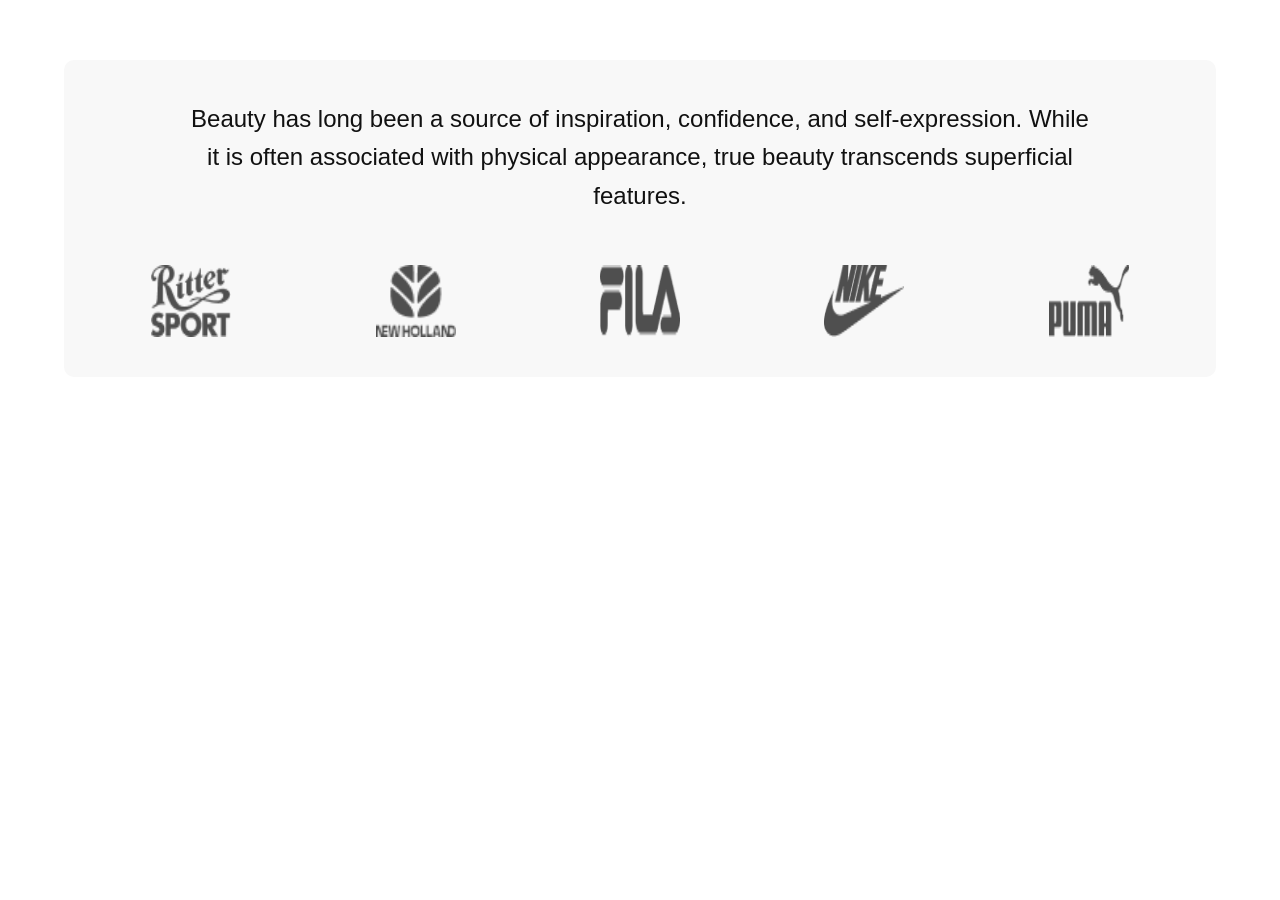
<file: components/Beauty/beauty.html>
<!DOCTYPE html>
<html lang="en">
<head>
  <meta charset="UTF-8" />
  <meta name="viewport" content="width=device-width, initial-scale=1.0" />
  <title>Animated Beauty Section</title>
  <link rel="stylesheet" href="beauty.css" />
</head>
<body>

<section class="beauty-section">
  <div class="beauty-content">
    <p class="beauty-text">
      Beauty has long been a source of inspiration, confidence, and self-expression.
      While it is often associated with physical appearance, true beauty transcends superficial features.
    </p>

    <div class="brand-logos">
      <img src="../../assets/Logo_1.webp" alt="logo 1" />
      <img src="../../assets/Logo_4.webp" alt="logo 2" />
      <img src="../../assets/Logo-7.png" alt="logo 3" />
      <img src="../../assets/Logo_2.webp" alt="logo 4" />
      <img src="../../assets/Logo_5.webp" alt="logo 5" />
    </div>
    </div>
  </section>

  <script src="beauty.js"></script>
</body>
</html>
</file>
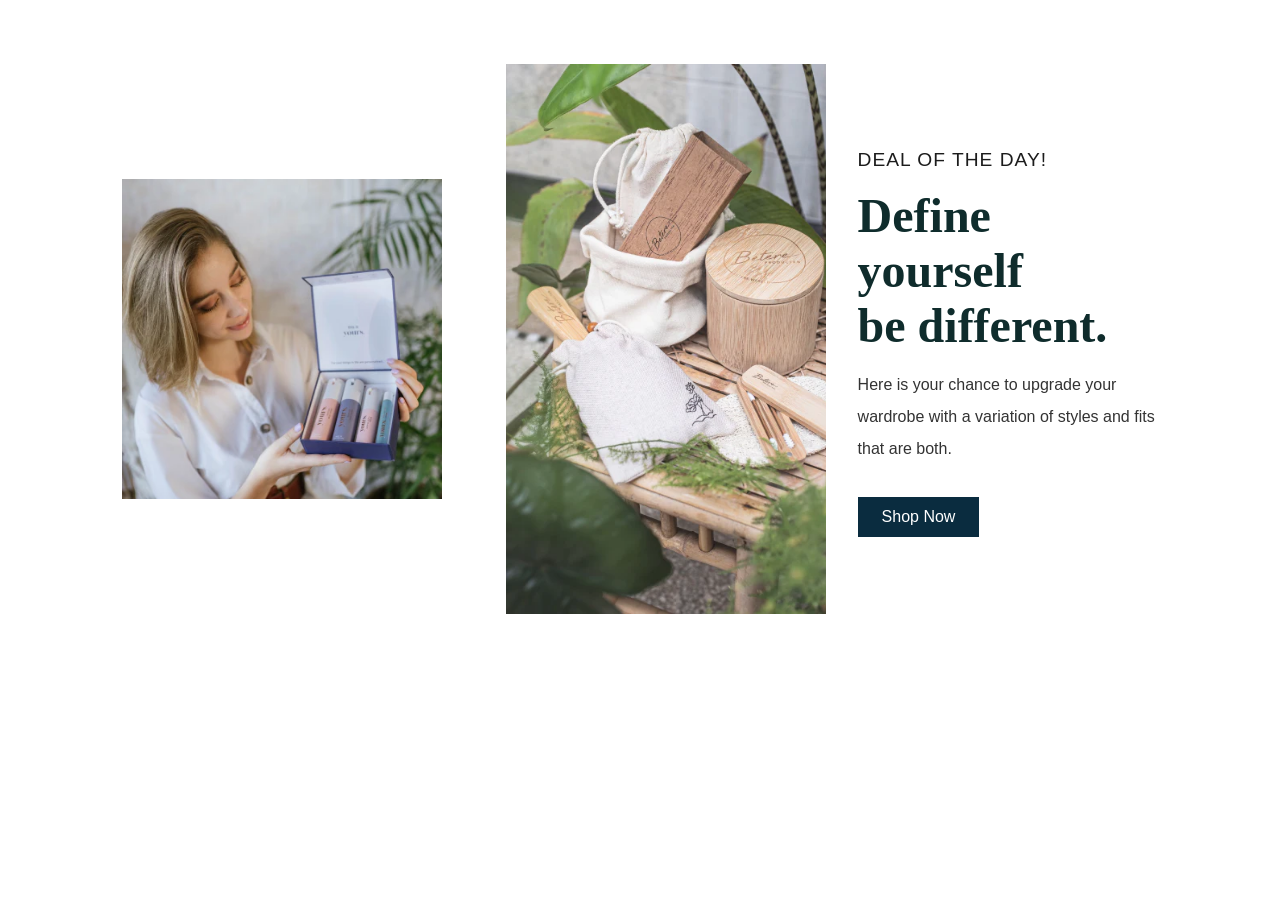
<file: components/deal/deal.html>
<!DOCTYPE html>
<html lang="en">
<head>
  <meta charset="UTF-8" />
  <meta name="viewport" content="width=device-width, initial-scale=1.0" />
  <title>Deal Section</title>
  <link rel="stylesheet" href="deal.css" />
</head>
<body>
  <!-- Container for sections -->
  <div class="deal-sections" id="dealContainer"></div>

  <script src="deal.js"></script>
</body>
</html>
</file>
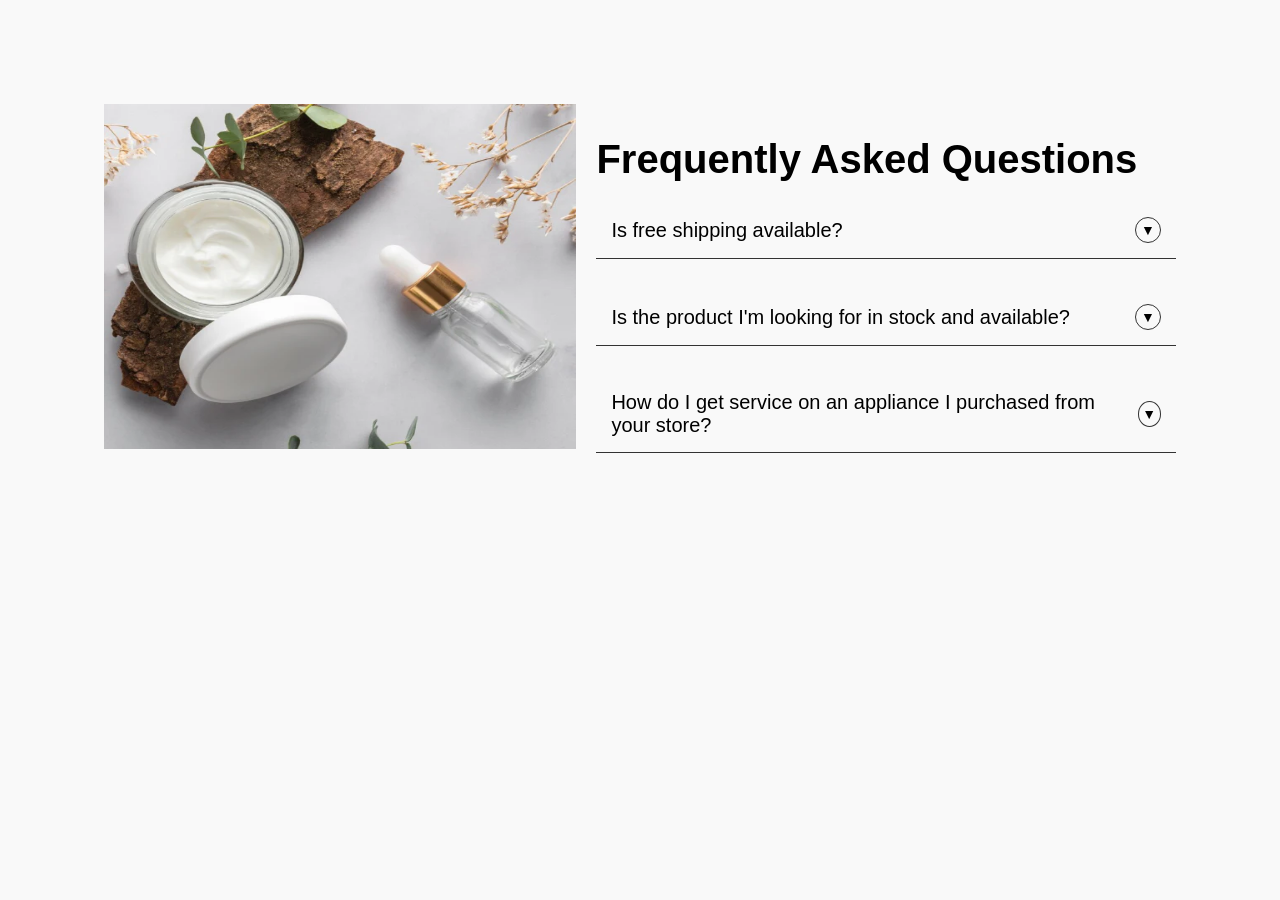
<file: components/FAQ Section/faq.html>
<!DOCTYPE html>
<html lang="en">
<head>
  <meta charset="UTF-8" />
  <meta name="viewport" content="width=device-width, initial-scale=1.0"/>
  <title>FAQ Section</title>
  <link rel="stylesheet" href="faq.css" />
</head>
<body>

  <section class="faq-section">
    <div class="faq-image">
      <img src="../../assets/faq-1.webp" alt="Product" />
    </div>
    <div class="faq-content">
      <h2>Frequently Asked Questions</h2>

      <div class="faq-item">
        <button class="faq-question">Is free shipping available?<span class="arrow">▼</span></button>
        <div class="faq-answer">
          <p>Inform your customers about your brand. Make announcements, describe a product, or welcome customers to your store.</p>
        </div>
      </div>

      <div class="faq-item">
        <button class="faq-question">Is the product I'm looking for in stock and available?<span class="arrow">▼</span></button>
        <div class="faq-answer">
          <p>Check product availability on the product page. Availability updates in real time.</p>
        </div>
      </div>

      <div class="faq-item">
        <button class="faq-question">How do I get service on an appliance I purchased from your store?<span class="arrow">▼</span></button>
        <div class="faq-answer">
          <p>You can reach out to our customer service or visit the nearest service center with your purchase details.</p>
        </div>
      </div>
    </div>
  </section>

  <script src="faq.js"></script>
</body>
</html>
</file>
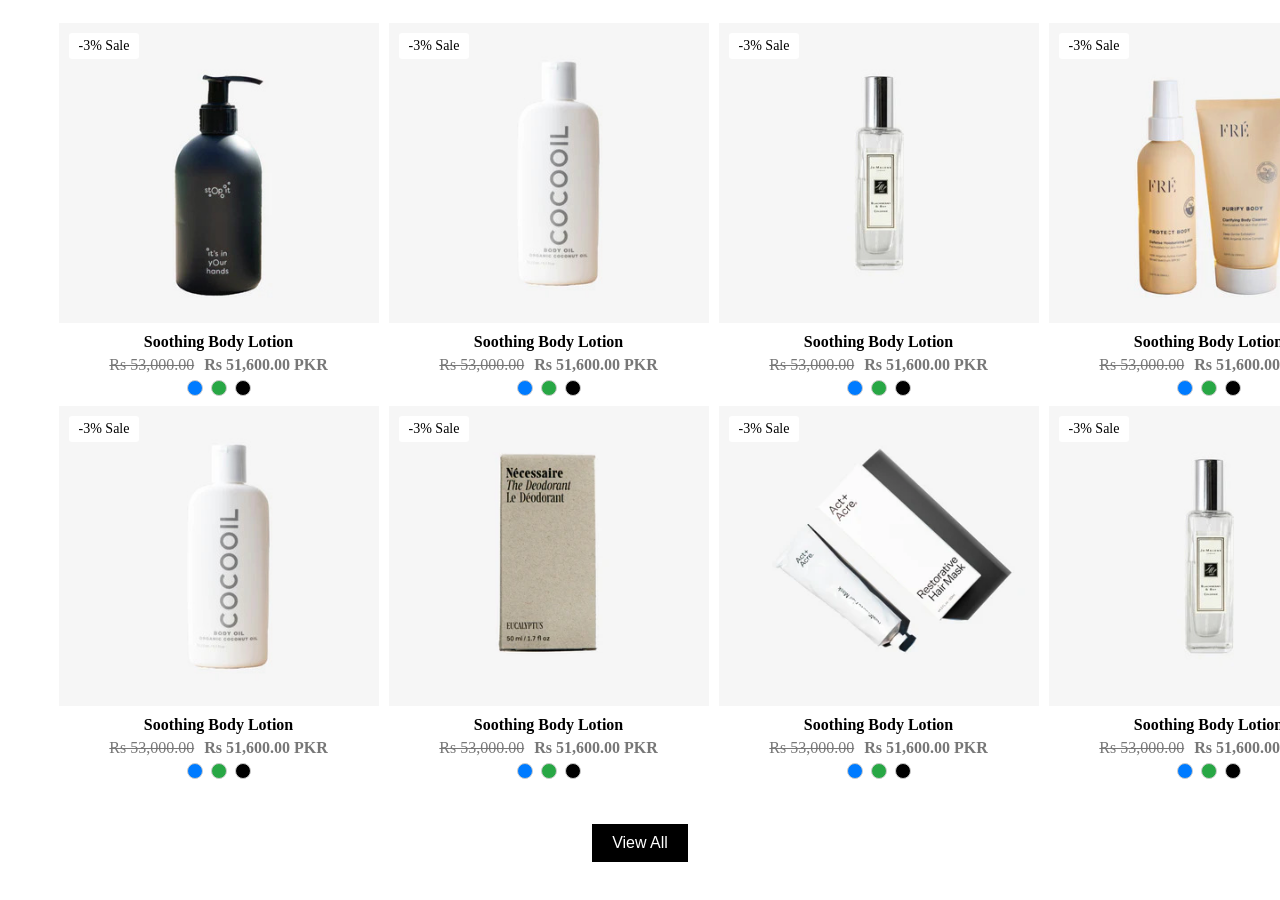
<file: components/Featured/Featured.html>
<!DOCTYPE html>
<html lang="en">
<head>
  <meta charset="UTF-8" />
  <meta name="viewport" content="width=device-width, initial-scale=1.0"/>
  <title>Featured</title>
  <link rel="stylesheet" href="featured.css" />
</head>
<body>

<section class="featured-section" id="featuredProducts">
  <!-- One static product card -->
  <div class="product-card">
    <div class="product-image">
      <img src="../../assets/pic1.jpg" alt="Soothing Body Lotion">
      <span class="sale-tag">-3% Sale</span>
      <div class="top-icons">
        <span class="icon wishlist" title="Add to Wishlist">♡</span>
        <span class="icon cart" title="Add to Compare">🛒</span>
      </div>
      <div class="quick-add">Quick Add</div>
    </div>
    <div class="product-details">
      <h3>Soothing Body Lotion</h3>
      <div class="price">
        <del>Rs 53,000.00</del>
        <span class="discounted">Rs 51,600.00 PKR</span>
      </div>
      <div class="colors">
        <span class="color blue"></span>
        <span class="color green"></span>
        <span class="color black"></span>
      </div>
    </div>
  </div>
</section>

<!-- View All Button -->
<div class="view-all-container">
  <button class="view-all">View All</button>
</div>


<script src="featured.js"></script>
</body>
</html>
</file>
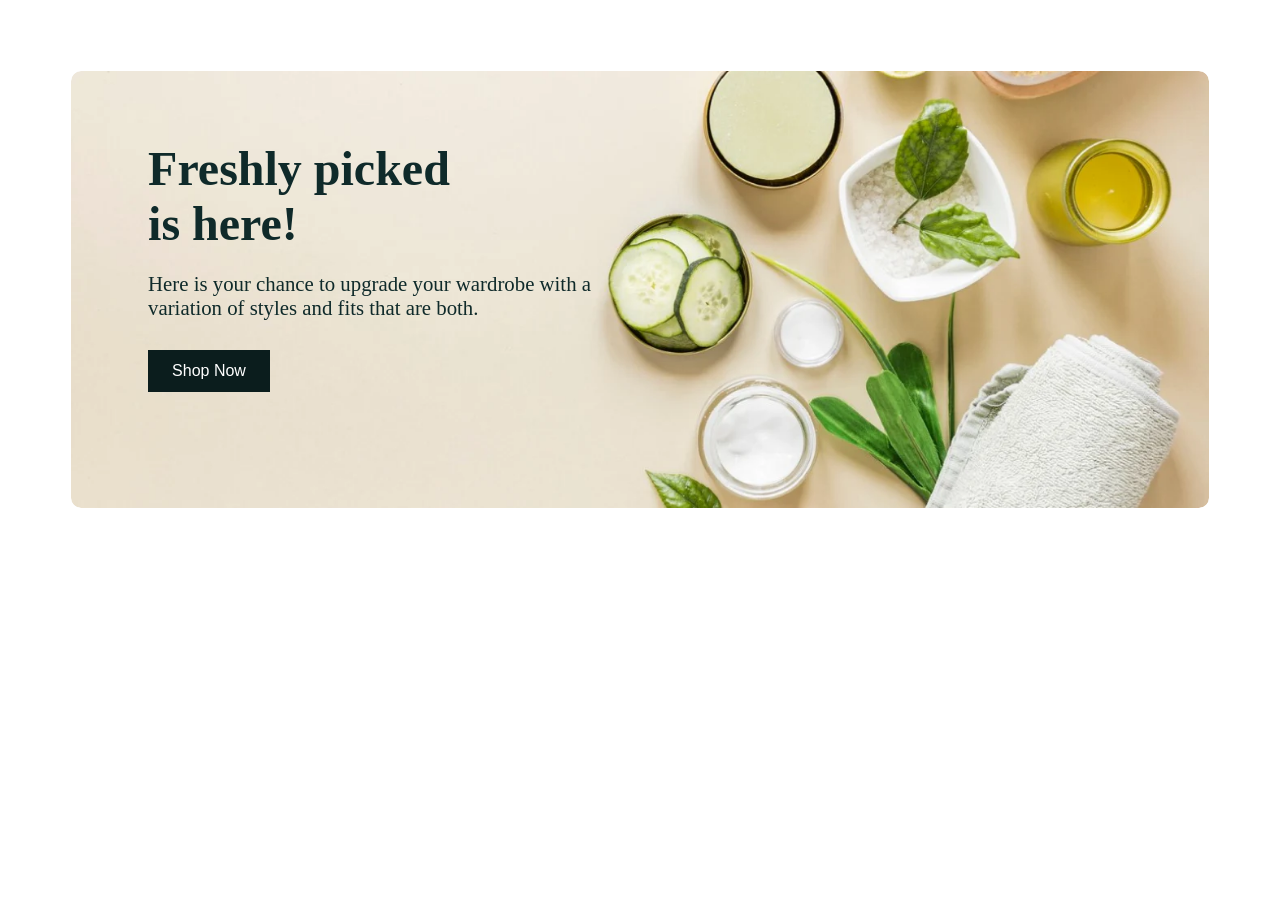
<file: components/Hero section/hero.html>
<!DOCTYPE html>
<html lang="en">
<head>
  <meta charset="UTF-8" />
  <meta name="viewport" content="width=device-width, initial-scale=1.0"/>
  <title>Hero Section</title>
  <link rel="stylesheet" href="hero.css" />
</head>
<body>

  <section class="hero-section" id="hero-section">
    <!-- Dynamic content will be injected here by JS -->
  </section>

  <script src="hero.js"></script>
</body>
</html>
</file>
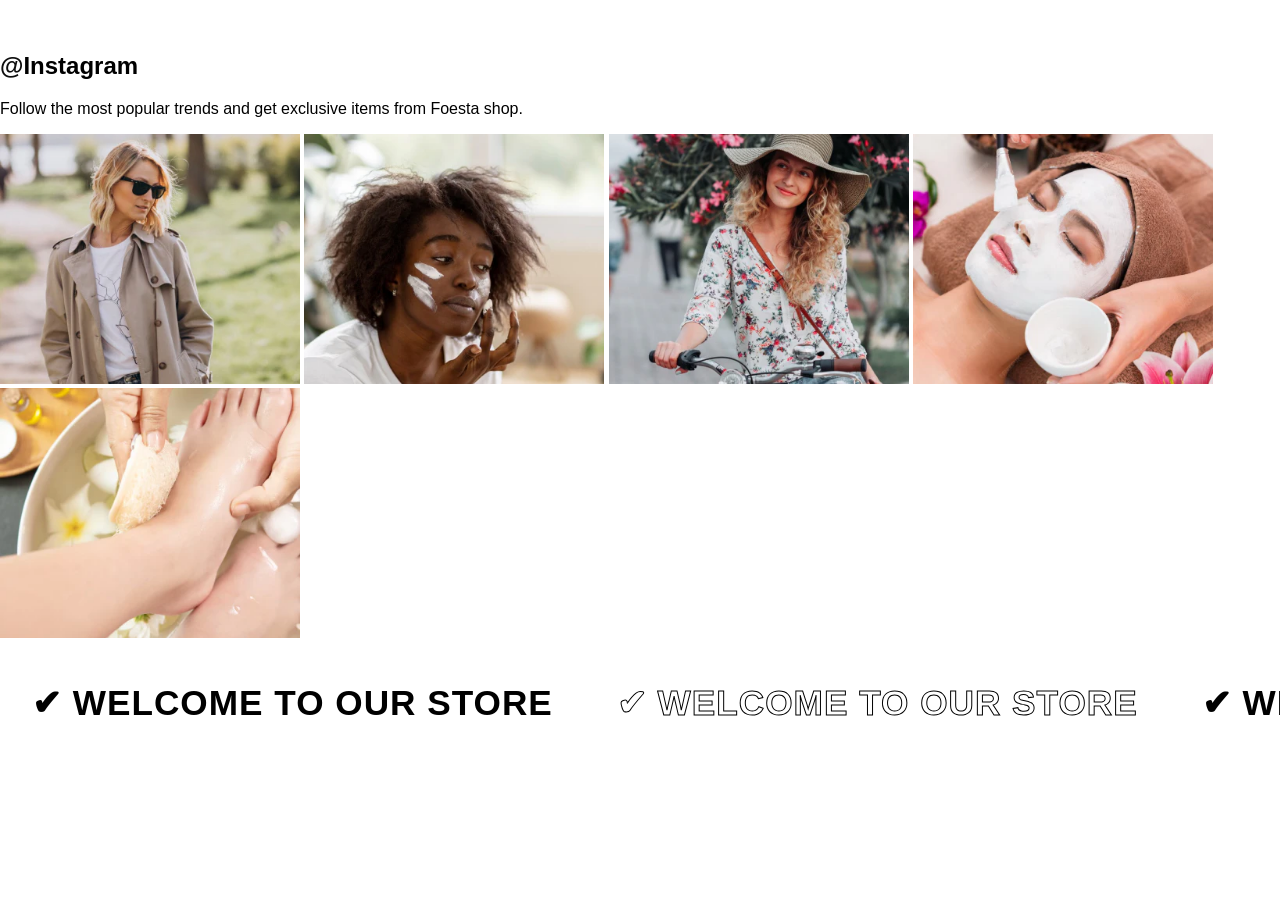
<file: components/Instagram Section/insta.html>
<!DOCTYPE html>
<html lang="en">
<head>
  <meta charset="UTF-8" />
  <meta name="viewport" content="width=device-width, initial-scale=1.0" />
  <title>Instagram Section</title>
  <link rel="stylesheet" href="insta.css" />
</head>
<body>
  <!-- Instagram Section (from your screenshot) -->
  <section class="instagram">
    <h2><span>@</span>Instagram</h2>
    <p>Follow the most popular trends and get exclusive items from Foesta shop.</p>
    <div class="images">
  <div class="insta-image">
    <img src="../../assets/insta-1.webp" alt="Model 1" />
    <div class="overlay">
      <?xml version="1.0" encoding="utf-8"?><!-- Uploaded to: SVG Repo, www.svgrepo.com, Generator: SVG Repo Mixer Tools -->
 <svg fill="#000000" width="800px" height="800px" viewBox="0 0 32 32" xmlns="http://www.w3.org/2000/svg">
    <path d="M20.445 5h-8.891A6.559 6.559 0 0 0 5 11.554v8.891A6.559 6.559 0 0 0 11.554 27h8.891a6.56 6.56 0 0 0 6.554-6.555v-8.891A6.557 6.557 0 0 0 20.445 5zm4.342 15.445a4.343 4.343 0 0 1-4.342 4.342h-8.891a4.341 4.341 0 0 1-4.341-4.342v-8.891a4.34 4.34 0 0 1 4.341-4.341h8.891a4.342 4.342 0 0 1 4.341 4.341l.001 8.891z"/>
    <path d="M16 10.312c-3.138 0-5.688 2.551-5.688 5.688s2.551 5.688 5.688 5.688 5.688-2.551 5.688-5.688-2.55-5.688-5.688-5.688zm0 9.163a3.475 3.475 0 1 1-.001-6.95 3.475 3.475 0 0 1 .001 6.95zM21.7 8.991a1.363 1.363 0 1 1-1.364 1.364c0-.752.51-1.364 1.364-1.364z"/></svg>
    </div>
  </div>
  <div class="insta-image">
    <img src="../../assets/insta-2.webp" alt="Model 2" />
    <div class="overlay">
      <?xml version="1.0" encoding="utf-8"?><!-- Uploaded to: SVG Repo, www.svgrepo.com, Generator: SVG Repo Mixer Tools -->
 <svg fill="#000000" width="800px" height="800px" viewBox="0 0 32 32" xmlns="http://www.w3.org/2000/svg">
    <path d="M20.445 5h-8.891A6.559 6.559 0 0 0 5 11.554v8.891A6.559 6.559 0 0 0 11.554 27h8.891a6.56 6.56 0 0 0 6.554-6.555v-8.891A6.557 6.557 0 0 0 20.445 5zm4.342 15.445a4.343 4.343 0 0 1-4.342 4.342h-8.891a4.341 4.341 0 0 1-4.341-4.342v-8.891a4.34 4.34 0 0 1 4.341-4.341h8.891a4.342 4.342 0 0 1 4.341 4.341l.001 8.891z"/>
    <path d="M16 10.312c-3.138 0-5.688 2.551-5.688 5.688s2.551 5.688 5.688 5.688 5.688-2.551 5.688-5.688-2.55-5.688-5.688-5.688zm0 9.163a3.475 3.475 0 1 1-.001-6.95 3.475 3.475 0 0 1 .001 6.95zM21.7 8.991a1.363 1.363 0 1 1-1.364 1.364c0-.752.51-1.364 1.364-1.364z"/></svg>
    </div>
  </div>
  <div class="insta-image">
    <img src="../../assets/insta-3.webp" alt="Model 3" />
   <div class="overlay">
      <?xml version="1.0" encoding="utf-8"?><!-- Uploaded to: SVG Repo, www.svgrepo.com, Generator: SVG Repo Mixer Tools -->
 <svg fill="#000000" width="800px" height="800px" viewBox="0 0 32 32" xmlns="http://www.w3.org/2000/svg">
    <path d="M20.445 5h-8.891A6.559 6.559 0 0 0 5 11.554v8.891A6.559 6.559 0 0 0 11.554 27h8.891a6.56 6.56 0 0 0 6.554-6.555v-8.891A6.557 6.557 0 0 0 20.445 5zm4.342 15.445a4.343 4.343 0 0 1-4.342 4.342h-8.891a4.341 4.341 0 0 1-4.341-4.342v-8.891a4.34 4.34 0 0 1 4.341-4.341h8.891a4.342 4.342 0 0 1 4.341 4.341l.001 8.891z"/>
    <path d="M16 10.312c-3.138 0-5.688 2.551-5.688 5.688s2.551 5.688 5.688 5.688 5.688-2.551 5.688-5.688-2.55-5.688-5.688-5.688zm0 9.163a3.475 3.475 0 1 1-.001-6.95 3.475 3.475 0 0 1 .001 6.95zM21.7 8.991a1.363 1.363 0 1 1-1.364 1.364c0-.752.51-1.364 1.364-1.364z"/></svg>
    </div>
  </div>
  <div class="insta-image">
    <img src="../../assets/insta-4.webp" alt="Facial" />
    <div class="overlay">
      <?xml version="1.0" encoding="utf-8"?><!-- Uploaded to: SVG Repo, www.svgrepo.com, Generator: SVG Repo Mixer Tools -->
 <svg fill="#000000" width="800px" height="800px" viewBox="0 0 32 32" xmlns="http://www.w3.org/2000/svg">
    <path d="M20.445 5h-8.891A6.559 6.559 0 0 0 5 11.554v8.891A6.559 6.559 0 0 0 11.554 27h8.891a6.56 6.56 0 0 0 6.554-6.555v-8.891A6.557 6.557 0 0 0 20.445 5zm4.342 15.445a4.343 4.343 0 0 1-4.342 4.342h-8.891a4.341 4.341 0 0 1-4.341-4.342v-8.891a4.34 4.34 0 0 1 4.341-4.341h8.891a4.342 4.342 0 0 1 4.341 4.341l.001 8.891z"/>
    <path d="M16 10.312c-3.138 0-5.688 2.551-5.688 5.688s2.551 5.688 5.688 5.688 5.688-2.551 5.688-5.688-2.55-5.688-5.688-5.688zm0 9.163a3.475 3.475 0 1 1-.001-6.95 3.475 3.475 0 0 1 .001 6.95zM21.7 8.991a1.363 1.363 0 1 1-1.364 1.364c0-.752.51-1.364 1.364-1.364z"/></svg>
    </div>
  </div>
  <div class="insta-image">
    <img src="../../assets/insta-5.webp" alt="Foot spa" />
    <div class="overlay">
      <?xml version="1.0" encoding="utf-8"?><!-- Uploaded to: SVG Repo, www.svgrepo.com, Generator: SVG Repo Mixer Tools -->
 <svg fill="#000000" width="800px" height="800px" viewBox="0 0 32 32" xmlns="http://www.w3.org/2000/svg">
    <path d="M20.445 5h-8.891A6.559 6.559 0 0 0 5 11.554v8.891A6.559 6.559 0 0 0 11.554 27h8.891a6.56 6.56 0 0 0 6.554-6.555v-8.891A6.557 6.557 0 0 0 20.445 5zm4.342 15.445a4.343 4.343 0 0 1-4.342 4.342h-8.891a4.341 4.341 0 0 1-4.341-4.342v-8.891a4.34 4.34 0 0 1 4.341-4.341h8.891a4.342 4.342 0 0 1 4.341 4.341l.001 8.891z"/>
    <path d="M16 10.312c-3.138 0-5.688 2.551-5.688 5.688s2.551 5.688 5.688 5.688 5.688-2.551 5.688-5.688-2.55-5.688-5.688-5.688zm0 9.163a3.475 3.475 0 1 1-.001-6.95 3.475 3.475 0 0 1 .001 6.95zM21.7 8.991a1.363 1.363 0 1 1-1.364 1.364c0-.752.51-1.364 1.364-1.364z"/></svg>
    </div>
  </div>
</div>

  </section>

  <!-- Looping Marquee Section -->
 <div class="ticker-container">
  <div class="ticker-track" id="ticker-track">
    <!-- JS will inject spans here -->
  </div>
</div>

  <script src="insta.js"></script>
</body>
</html>
</file>
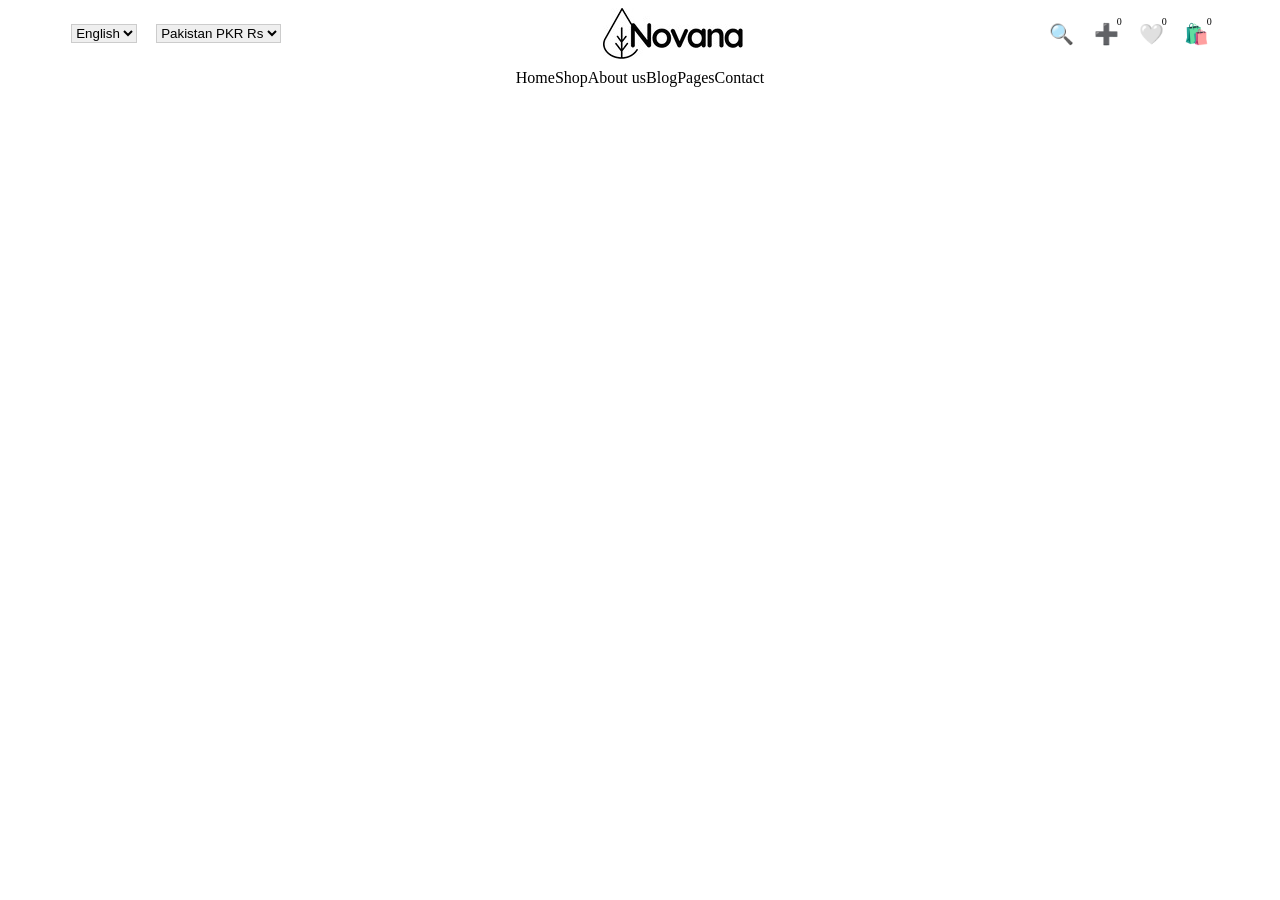
<file: components/navbar/navbar.html>
<!DOCTYPE html>
<html lang="en">
<head>
  <meta charset="UTF-8" />
  <meta name="viewport" content="width=device-width, initial-scale=1.0"/>
  <title>Navbar</title>
  <link rel="stylesheet" href="navbar.css" />
</head>
<body>

 <!-- Navbar -->
  <header class="navbar">
<div class="mobile-left">
    <span class="menu-toggle" onclick="toggleMenu()">☰</span>
  </div>


    <div class="top-left">
      <select>
        <option>English</option>
        <option>Urdu</option>
      </select>
      <select>
        <option>Pakistan PKR Rs</option>
        <option>USD $</option>
      </select>
    </div>

    <div class="logo">
      <img src="../../assets/img.jpg" alt="Logo" />
      
    </div>

    <div class="icons">
      <span class="icon">🔍</span>
      <span class="icon">➕<sup>0</sup></span>
      <span class="icon">🤍<sup>0</sup></span>
      <span class="icon">🛍️<sup>0</sup></span>
    </div>
  </header>

  <!-- Navigation Links -->
  <nav class="nav-links" id="navMenu">
    <ul>
      <li>Home</li>
      <li>Shop</li>
      <li>About us</li>
      <li>Blog</li>
      <li>Pages</li>
      <li>Contact</li>
    </ul>
  </nav>

  

    <script src="navbar.js"></script>
</body>
</html>
</file>
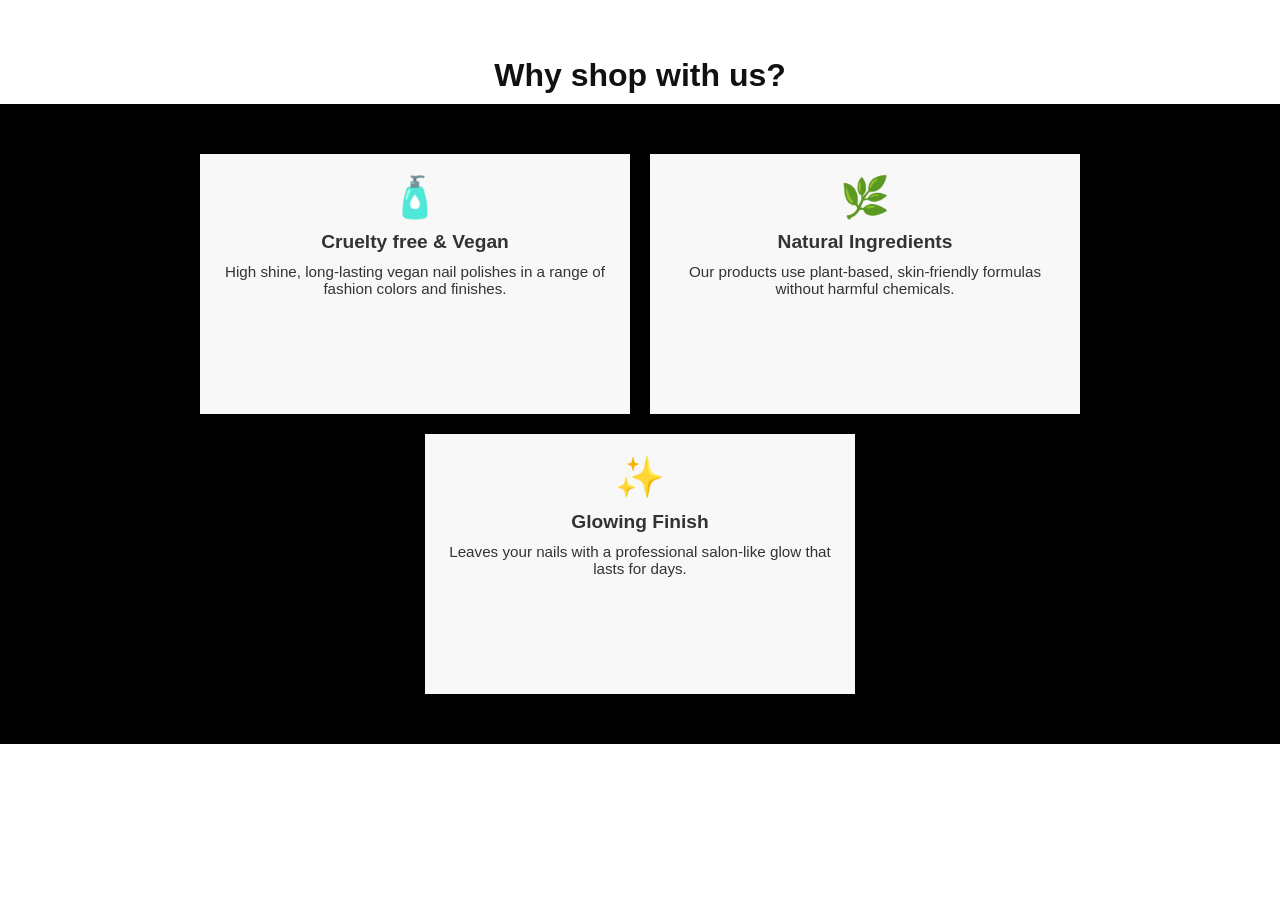
<file: components/payment section/payment.html>
<!DOCTYPE html>
<html lang="en">
<head>
  <meta charset="UTF-8" />
  <meta name="viewport" content="width=device-width, initial-scale=1.0" />
  <title>payment Section</title>
  <link rel="stylesheet" href="payment.css" />
</head>
<body>
<h2 class="features-heading">Why shop with us?</h2>
<section id="features-section" class="features-section"></section>


        <script src="payment.js"></script>
</body>
</html>
</file>
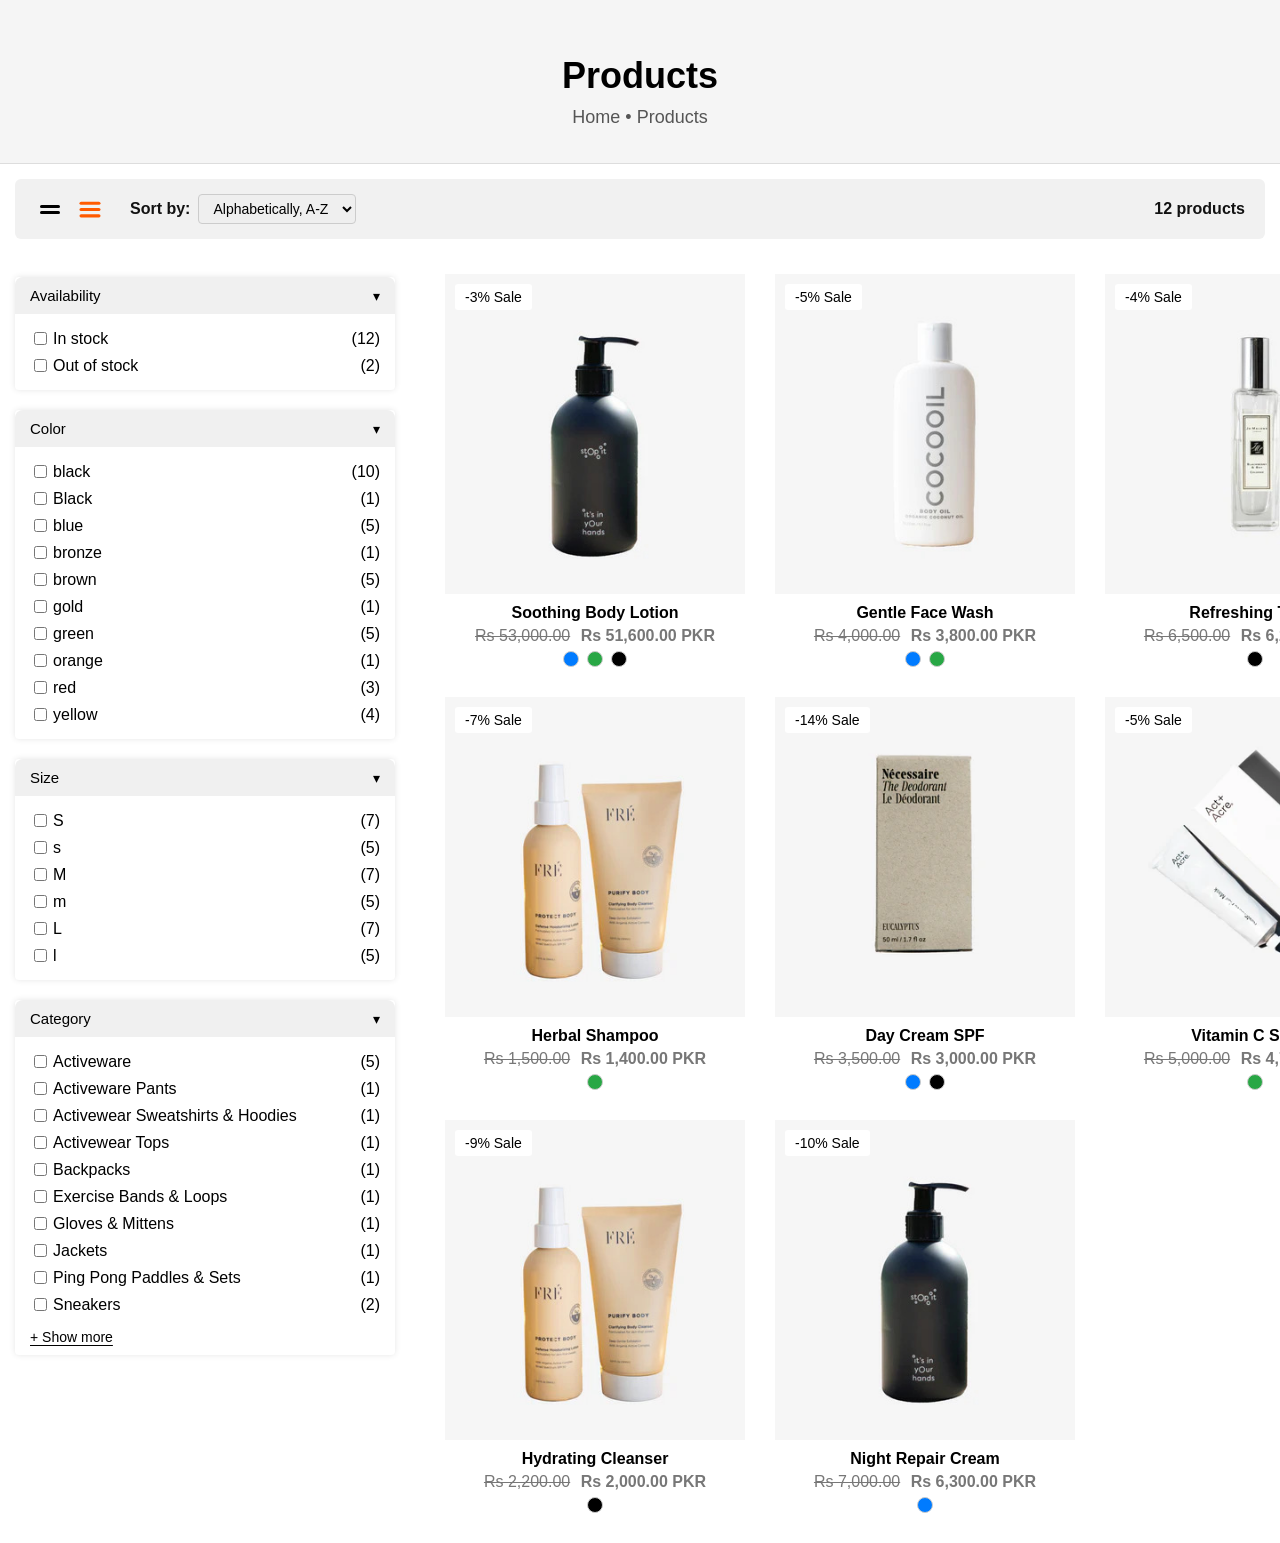
<file: components/product section/prod.html>
<!DOCTYPE html>
<html lang="en">
<head>
  <meta charset="UTF-8">
  <title>Products</title>
  <link rel="stylesheet" href="prod.css">
</head>
<body>

<!-- Header Section -->
<header class="product-header">
  <div class="container">
    <h1>Products</h1>
    <p>Home • Products</p>
  </div>
</header>

<!-- Main Content Section -->
<section class="products-page">
  <div class="container">

    <!-- Top Bar -->
    <div class="top-bar">
      <div class="left-controls">

        <!-- View Toggle -->
        <div class="view-toggle">
          <div id="listView" class="toggle-icon list-view" title="List View">
            <span class="line"></span>
            <span class="line"></span>
          </div>
          <div id="gridView" class="toggle-icon grid-view active" title="Grid View">
            <span class="line"></span>
            <span class="line"></span>
            <span class="line"></span>
          </div>
        </div>

        <!-- Sort Box -->
        <div class="sort">
          <label for="sort">Sort by:</label>
          <select id="sort">
            <option value="az">Alphabetically, A-Z</option>
            <option value="za">Alphabetically, Z-A</option>
          </select>
        </div>
      </div>

      <div class="total">12 products</div>
    </div>

    <!-- Main Area -->
    <div class="main-area">

      <!-- Sidebar -->
      <aside class="sidebar">
  <div class="filter-box">
    <div class="filter-header">
      <span class="filter-title">Availability</span>
      <span class="arrow">▾</span>
    </div>
    <ul>
      <li><label><input type="checkbox"><span class="option-text">In stock</span><span>(12)</span></label></li>
      <li><label><input type="checkbox"><span class="option-text">Out of stock</span><span>(2)</span></label></li>
    </ul>
  </div>

  <div class="filter-box">
    <div class="filter-header">
      <span class="filter-title">Color</span>
      <span class="arrow">▾</span>
    </div>
    <ul>
      <li><label><input type="checkbox"><span class="option-text">black</span><span>(10)</span></label></li>
      <li><label><input type="checkbox"><span class="option-text">Black</span><span>(1)</span></label></li>
      <li><label><input type="checkbox"><span class="option-text">blue</span><span>(5)</span></label></li>
      <li><label><input type="checkbox"><span class="option-text">bronze</span><span>(1)</span></label></li>
      <li><label><input type="checkbox"><span class="option-text">brown</span><span>(5)</span></label></li>
      <li><label><input type="checkbox"><span class="option-text">gold</span><span>(1)</span></label></li>
      <li><label><input type="checkbox"><span class="option-text">green</span><span>(5)</span></label></li>
      <li><label><input type="checkbox"><span class="option-text">orange</span><span>(1)</span></label></li>
      <li><label><input type="checkbox"><span class="option-text">red</span><span>(3)</span></label></li>
      <li><label><input type="checkbox"><span class="option-text">yellow</span><span>(4)</span></label></li>
    </ul>
  </div>

  <div class="filter-box">
    <div class="filter-header">
      <span class="filter-title">Size</span>
      <span class="arrow">▾</span>
    </div>
    <ul>
      <li><label><input type="checkbox"><span class="option-text">S</span><span>(7)</span></label></li>
      <li><label><input type="checkbox"><span class="option-text">s</span><span>(5)</span></label></li>
      <li><label><input type="checkbox"><span class="option-text">M</span><span>(7)</span></label></li>
      <li><label><input type="checkbox"><span class="option-text">m</span><span>(5)</span></label></li>
      <li><label><input type="checkbox"><span class="option-text">L</span><span>(7)</span></label></li>
      <li><label><input type="checkbox"><span class="option-text">l</span><span>(5)</span></label></li>
    </ul>
  </div>

  <div class="filter-box">
    <div class="filter-header">
      <span class="filter-title">Category</span>
      <span class="arrow">▾</span>
    </div>
    <ul>
      <li><label><input type="checkbox"><span class="option-text">Activeware</span><span>(5)</span></label></li>
      <li><label><input type="checkbox"><span class="option-text">Activeware Pants</span><span>(1)</span></label></li>
      <li><label><input type="checkbox"><span class="option-text">Activewear Sweatshirts & Hoodies</span><span>(1)</span></label></li>
      <li><label><input type="checkbox"><span class="option-text">Activewear Tops</span><span>(1)</span></label></li>
      <li><label><input type="checkbox"><span class="option-text">Backpacks</span><span>(1)</span></label></li>
      <li><label><input type="checkbox"><span class="option-text">Exercise Bands & Loops</span><span>(1)</span></label></li>
      <li><label><input type="checkbox"><span class="option-text">Gloves & Mittens</span><span>(1)</span></label></li>
      <li><label><input type="checkbox"><span class="option-text">Jackets</span><span>(1)</span></label></li>
      <li><label><input type="checkbox"><span class="option-text">Ping Pong Paddles & Sets</span><span>(1)</span></label></li>
      <li><label><input type="checkbox"><span class="option-text">Sneakers</span><span>(2)</span></label></li>
    </ul>
    <div class="show-more">+ Show more</div>
  </div>
</aside>



      <!-- Product Grid -->
      <section class="featured-section" id="featuredProducts">
        <!-- Product Card Example -->
        <div class="product-card">
          <div class="product-image">
            <img src="../../assets/pic1.jpg" alt="Soothing Body Lotion">
            <span class="sale-tag">-3% Sale</span>
            <div class="top-icons">
              <span class="icon wishlist" title="Add to Wishlist">♡</span>
              <span class="icon cart" title="Add to Cart">🛒</span>
            </div>
            <div class="quick-add">Quick Add</div>
          </div>
          <div class="product-details">
            <h3>Soothing Body Lotion</h3>
            <div class="price">
              <del>Rs 53,000.00</del>
              <span class="discounted">Rs 51,600.00 PKR</span>
            </div>
            <div class="colors">
              <span class="color blue" title="Blue"></span>
              <span class="color green" title="Green"></span>
              <span class="color black" title="Black"></span>
            </div>
          </div>
        </div>
<div class="pagination">
  <span class="page">1</span>
  <span class="page">2</span>
  <span class="page">Next</span>
</div>
        
      </section>
    </div>
  </div>
</section>

<script src="prod.js"></script>
</body>
</html>
</file>
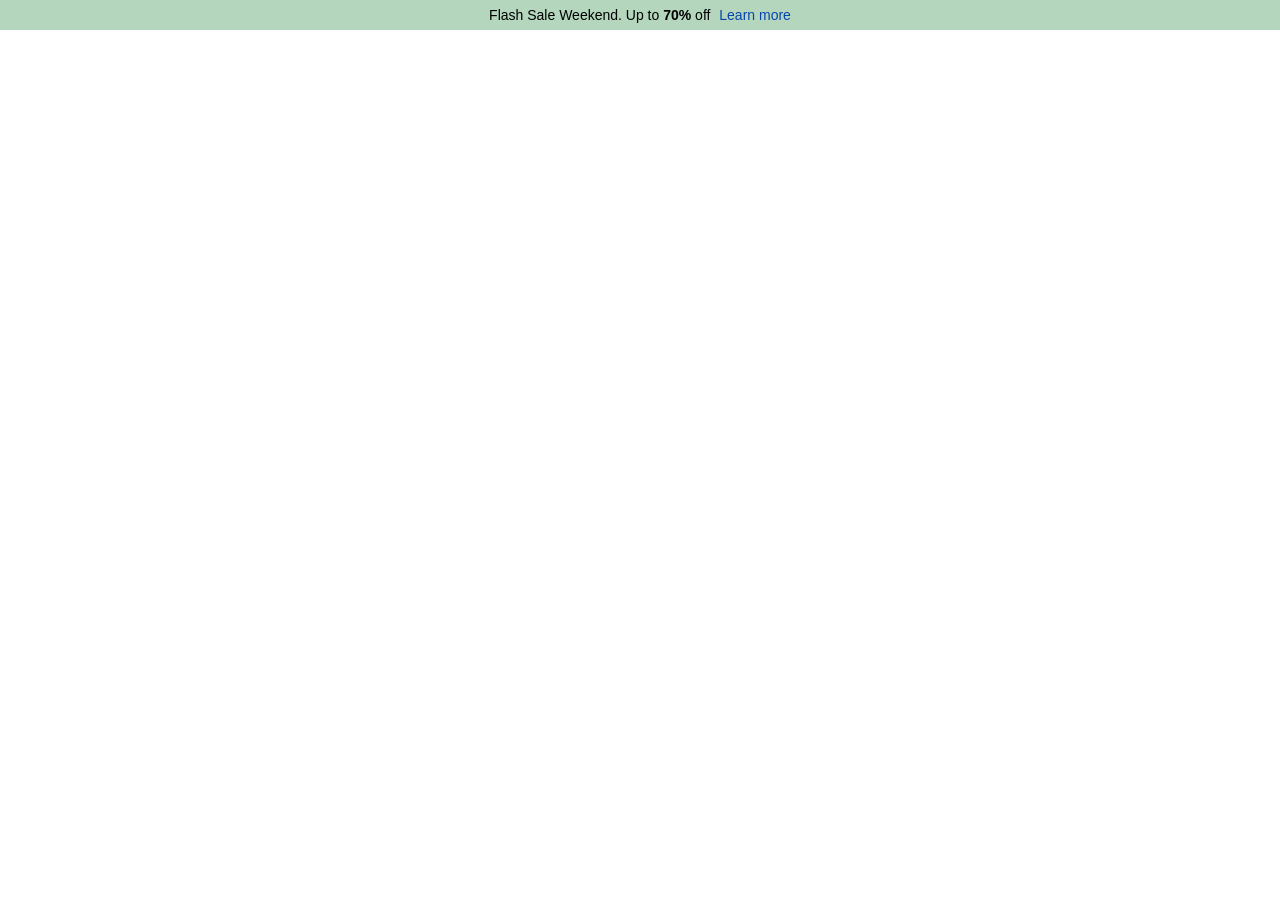
<file: components/sale/sale.html>
<!DOCTYPE html>
<html lang="en">
<head>
  <meta charset="UTF-8" />
  <meta name="viewport" content="width=device-width, initial-scale=1.0"/>
  <title>Novana Navbar</title>
  <link rel="stylesheet" href="sale.css" />
</head>
<body>

<!-- Flash Sale Banner -->
  <div class="flash-sale-container">
  <div class="flash-sale" id="flash-sale">
    <div class="flash-slide">Flash Sale Weekend. Up to <span style="font-weight: bold;">50%</span> off <a href="#">Learn more</a></div>
  </div>
</div>



    <script src="sale.js"></script>
</body>
</html>
</file>
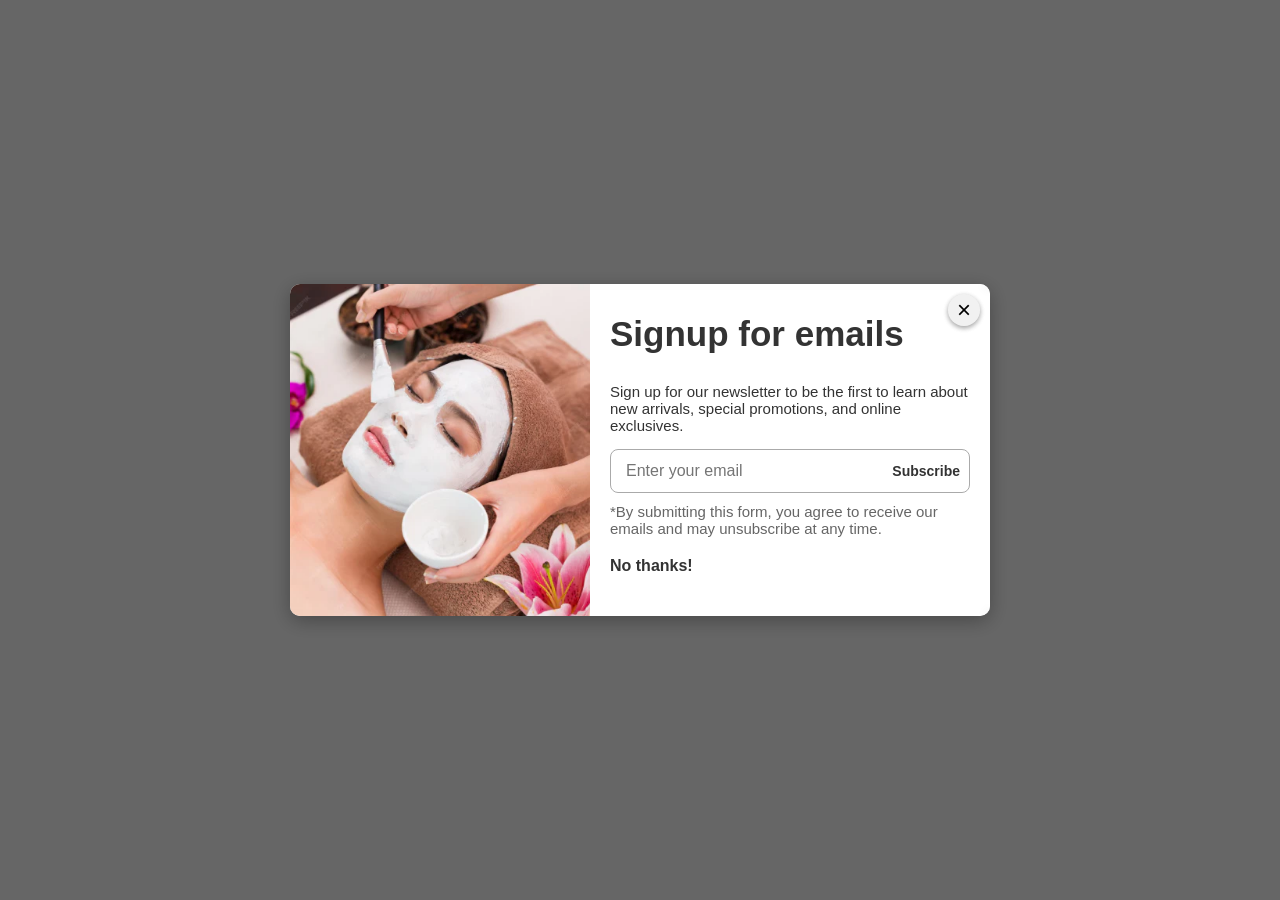
<file: components/signup modal/signup.html>
<!DOCTYPE html>
<html lang="en">
<head>
  <meta charset="UTF-8" />
  <meta name="viewport" content="width=device-width, initial-scale=1.0"/>
  <title>Email Signup Modal</title>
  <link rel="stylesheet" href="signup.css" />
</head>
<body>


<div class="overlay" id="overlay">
  <div class="modal">
    <button class="close-btn" id="closeBtn">&times;</button>
    <div class="modal-content">
      <!-- IMAGE FIRST (LEFT SIDE) -->
      <div class="modal-image">
        <img src="../../assets/image.jpg" alt="Facial Image" />
      </div>

      <!-- TEXT SECOND (RIGHT SIDE) -->
      <div class="modal-text">
        <h2>Signup for emails</h2>
        <p>Sign up for our newsletter to be the first to learn about new arrivals, special promotions, and online exclusives.</p>
        <div class="email-form">
  <div class="input-wrapper">
    <input type="email" placeholder="Enter your email" />
    <button type="submit">Subscribe</button>
  </div>
</div>
<button class="close-btn">&times;</button>
        <p class="note">*By submitting this form, you agree to receive our emails and may unsubscribe at any time.</p>
        <a href="#" id="noThanks">No thanks!</a>
      </div>
    </div>
  </div>
</div>

<script src="signup.js"></script>
</body>
</html>
</file>
<file: components/Beauty/beauty.css>
:root {
  --bg-color: #f8f8f8;
  --text-color: #111;
  --logo-width: 80px;
  --text-animate-time: 1s;
  --logo-cycle-time: 3s;
  --side-space: 5%;
}

body {
  margin: 0;
  font-family: 'Segoe UI', sans-serif;
  background: white;
  color: var(--text-color);
}

/* outer section stays white */
.beauty-section {
  display: flex;
  justify-content: center;
  padding-block: 60px;
  padding-inline: var(--side-space);
  background: white;
}

/* inner box with grey background */
.beauty-content {
  width: 100%;
  max-width: 1200px;
  background-color: var(--bg-color);
  padding: 40px 30px;
  border-radius: 10px;
  text-align: center;
}

.beauty-text {
  font-size: 1.5rem;
  max-width: 900px;
  margin: 0 auto 50px;
  line-height: 1.6;
  opacity: 0;
  transform: translateY(60px);
  animation: slideUp var(--text-animate-time) ease-out forwards;
}

@keyframes slideUp {
  to {
    transform: translateY(0);
    opacity: 1;
  }
}

.brand-logos {
  display: flex;
  justify-content: space-around;
  flex-wrap: wrap;
  gap: 30px;
}

.brand-logos img {
  width: var(--logo-width);
  animation: flicker var(--logo-cycle-time) infinite alternate ease-in-out;
}

@keyframes flicker {
  0% {
    filter: grayscale(100%) brightness(0.7);
    opacity: 0.6;
  }
  50% {
    filter: grayscale(20%) brightness(1.1);
    opacity: 1;
  }
  100% {
    filter: grayscale(100%) brightness(0.7);
    opacity: 0.6;
  }
}
</file>
<file: components/deal/deal.css>
:root {
  --primary-color: #0f2c2c;
  --secondary-color: #1c1c1c;
  --btn-bg: #0a2c3f;
  --btn-text: #fff;
  --font-main: 'Segoe UI', Tahoma, Geneva, Verdana, sans-serif;
  --font-heading: 'Georgia', serif;
  --text-color: #333;
  --padding: 4rem;
}

body {
  font-family: var(--font-main);
  margin: 0;
  background-color: #fff;
  color: var(--text-color);
}

.deal-sections {
  display: flex;
  flex-direction: column;
  gap: 4rem;
  padding: var(--padding);
}

.deal-section {
  display: flex;
  align-items: center;
  gap: 2rem;
  flex-wrap: wrap;
  padding: 0 5%;
}

.deal-images {
  display: flex;
 gap: 4rem;
  flex: 1;
  align-items: center;
}

.deal-images img:first-child {
  width: 320px;
  height: 320px;
  object-fit: cover;
}

.deal-images img:last-child {
  width: 320px;
  height: 550px;
  object-fit: cover;
}


.deal-text {
  flex: 1;
  max-width: 500px;
}

.deal-text small {
  text-transform: uppercase;
  color: var(--secondary-color);
  font-size: 1.2rem;
  letter-spacing: 1px;
  line-height: 2;
}

.deal-text h2 {
  font-family: var(--font-heading);
  font-size: 3rem;
  color: var(--primary-color);
  margin: 0.5rem 0;
}

.deal-text p {
  font-size: 1rem;
  line-height: 2;
}

.deal-text button {
  margin-top: 1rem;
  padding: 0.7rem 1.5rem;
  background-color: var(--btn-bg);
  color: var(--btn-text);
  border: none;
  cursor: pointer;
  font-size: 1rem;
}

.deal-text button:hover {
  background-color: #fff;            /* ✅ White background */
  color: var(--btn-bg);              /* ✅ Text color same as old bg */
  border: none;
  box-shadow: 0 0 8px rgba(0, 0, 0, 0.)
}
</file>
<file: components/FAQ Section/faq.css>
:root {
  --main-color: #000;
  --accent-color: #555;
  --bg-color: #f9f9f9;
  --font: 'Segoe UI', sans-serif;
  --transition-speed: 0.3s;
}

body {
  font-family: var(--font);
  margin: 0;
  background-color: var(--bg-color);
  color: var(--main-color);
}

.faq-section {
  display: flex;
  flex-wrap: wrap;
  padding: 40px;
  gap: 20px;
  margin: 5%;
}

.faq-image {
  flex: 1 1 40%;
}

.faq-image img {
  width: 100%;
  height: 82%;
}

.faq-content {
  flex: 1 1 50%;
}

.faq-content h2 {
  font-size: 2.5em;
  margin-bottom: 20px;
}

.faq-item {
  margin-bottom: 30px;
  border-bottom: 1px solid #333;
}

.faq-question {
  width: 100%;
  text-align: left;
  padding: 15px;
  font-size: 20px;
  background: none;
  border: none;
  outline: none;
  cursor: pointer;
  display: flex;
  justify-content: space-between;
  align-items: center;
  transition: color var(--transition-speed);
}

.faq-question:hover {
  color: var(--accent-color);
}

.arrow {
  display: inline-flex;
  align-items: center;
  justify-content: center;
  width: 24px;
  height: 24px;
  border-radius: 50%;
  border: 1px solid #333;
  font-size: 14px;
  transform: rotate(0deg);
  transition: transform var(--transition-speed), background-color var(--transition-speed);
}

.faq-question.active .arrow {
  transform: rotate(180deg);
}

.faq-answer {
  max-height: 0;
  overflow: hidden;
  transition: max-height var(--transition-speed) ease;
  padding: 0 15px;
}

.faq-answer p {
  margin: 10px 0;
}
</file>
<file: components/Featured/featured.css>
/*===== Featured Collection CSS ====*/
:root {
  --font-family: 'Segoe UI', sans-serif;
  --card-width: 320px;
  --image-height: 300px;
  --bg-white: #fff;
  --text-color: #000;
  --gray: #777;
  --blue: #007bff;
  --green: #28a745;
  --black: #000;
  --hover-bg: #f2f2f2;
}

h2 {
  font-size: 2.5rem;
  font-weight: bold;
  margin: 5% 5%;
  color: #000;
}

.featured-section {
  display: grid;
  grid-template-columns: repeat(4, 1fr);
  gap: 10px;
  padding: 15px 4%;
  justify-items: center;
}

.product-card {
  width: var(--card-width);
  text-align: center;
  position: relative;
}

.product-image {
  position: relative;
  height: var(--image-height);
  overflow: hidden;
}

.product-image img {
  width: 100%;
  height: 100%;
  object-fit: cover;
  transition: transform 0.3s ease;
}

.product-card:hover img {
  transform: scale(1.05);
}

.sale-tag {
  position: absolute;
  top: 10px;
  left: 10px;
  background: var(--bg-white);
 color: var(--color-text);
  padding: 5px 10px;
  font-size: 14px;
  border-radius: 3px;
  z-index: 2;
}

.quick-add {
  position: absolute;
  bottom: 10px;
  left: 50%;
  transform: translateX(-50%);
  background: var(--bg-white);
  padding: 6px 10px;
  font-size: 14px;
  display: none;
  z-index: 2;
  font-weight: bold;
}

.product-card:hover .quick-add {
  display: block;
}

.top-icons {
  position: absolute;
  top: 10px;
  right: 10px;
  display: flex;
  flex-direction: column;
  gap: 8px;
}

.icon {
  background: var(--bg-white);
  padding: 5px;
  font-size: 14px;
  cursor: pointer;
}

.icon:hover::after {
  content: attr(title);
  position: absolute;
  left: -60px;
  top: 0;
  background: var(--bg-white);
  padding: 4px 6px;
  border-radius: 3px;
  font-size: 12px;
  white-space: nowrap;
  z-index: 3;
}

.product-details h3 {
  margin: 10px 0 5px;
  font-size: 16px;
  color: var(--color-text);
}

.price del {
  color: var(--gray);
  margin-right: 6px;
}

.price .discounted {
  color: var(--gray);
  font-weight: bold;
}

.colors {
  display: flex;
  justify-content: center;
  gap: 8px;
  margin-top: 6px;
  cursor: pointer;
}

.color {
  width: 14px;
  height: 14px;
  border-radius: 50%;
  border: 1px solid #ccc;
}

.color.blue { background-color: var(--blue); }
.color.green { background-color: var(--green); }
.color.black { background-color: var(--black); }

.view-all-container {
  text-align: center;
  margin: 30px 0;
}

.view-all {
  padding: 10px 20px;
  font-size: 16px;
  background-color: var(--text-color);
  color: var(--bg-white);
  border: none;
  cursor: pointer;
}

.view-all:hover {
  background-color: var(--hover-bg);
  color: var(--text-color);
}

/* Hide icons by default */
.top-icons {
  opacity: 0;
  transition: opacity 0.3s ease;
}

.product-card:hover .top-icons {
  opacity: 1;
}

/* Responsive Layout */
@media (max-width: 992px) {
  .featured-section {
    grid-template-columns: repeat(2, 1fr);
  }
}

@media (max-width: 600px) {
  .featured-section {
    grid-template-columns: 1fr;
  }
}
</file>
<file: components/Hero section/hero.css>
:root {
  --brand-color: #0f2a2a;
  --surface-color: white;
  --herotext-color: #fff;
  --btn-color: #0b1d1d;
  --btn-text: #fff;
  --section-padding: 5%;
  --font-size-title: 3rem;
  --font-size-subtitle: 1.3rem;
}

/* Hero Section Wrapper */
.hero-section {
  padding: var(--section-padding);
  background-color: var(--surface-color);
  box-sizing: border-box;
}

/* Image wrapper holds image and overlay text */
.hero-image-wrapper {
  position: relative;
  width: 100%;
  height: auto;
  overflow: hidden;
  border-radius: 10px;
}

/* Full-width background image */
.hero-image-bg {
  width: 100%;
  height: auto;
  display: block;
  border-radius: 10px;
  transition: transform 0.5s ease;
}

/* Zoom on hover */
.hero-image-wrapper:hover .hero-image-bg {
  transform: scale(1.05);
}

/* Text positioned over image */
.hero-text-overlay {
  position: absolute;
  top: 10px;
  left: 5%;
  max-width: 40%;
  padding: 20px;
}

/* Heading style */
.hero-text-overlay h1 {
  font-size: var(--font-size-title);
  margin-bottom: 15px;
  color: var(--brand-color);
}

/* Paragraph style */
.hero-text-overlay p {
  font-size: var(--font-size-subtitle);
  margin-bottom: 30px;
  color: var(--brand-color);
}

/* Button style */
.hero-text-overlay button {
  background-color: var(--btn-color);
  color: var(--btn-text);
  padding: 12px 24px;
  border: none;
  font-weight: lighter;
  cursor: pointer;
  font-size: 16px;
  transition: background-color 0.3s;
}

/* Button hover effect */
.hero-text-overlay button:hover {
  background-color: #061212;
}

/* Responsive Design */
@media (max-width: 768px) {
  .hero-text-overlay {
    position: static;
    background: transparent;
    color: var(--brand-color);
    max-width: 100%;
    padding: 10px 0;
    text-align: center;
  }

  .hero-text-overlay h1,
  .hero-text-overlay p {
    color: var(--brand-color);
  }

  .hero-image-bg {
    border-radius: 5px;
  }
}
</file>
<file: components/Instagram Section/insta.css>
:root {
  --bg-color: #fff;
  --text-color: #000;
  --accent-color: #0e0e0e;
  --font-main: 'Segoe UI', sans-serif;
  --marquee-speed: 5s;
}

body {
  margin: 0;
  padding: 0;
  overflow-x: hidden; /* Horizontal scroll nahi hona chahiye */
  width: 100%;
  box-sizing: border-box;
  font-family: var(--font-main);
  background-color: var(--bg-color);
  color: var(--text-color);
}

/* Instagram Section */
.instagram {
  width: 100vw;       /* Full viewport width */
  margin: 0;
  padding: 2rem 0;    /* vertical padding hi rakho, horizontal zero */
  box-sizing: border-box;
  overflow-x: hidden; /* Extra horizontal space hatao */
}

.instagram h2 span {
  color: var(--accent-color);
}

.instagram .images {
  width: 100vw;       /* Full viewport width */
  margin: 0;
  padding: 0;
  gap: 0;
  justify-content: flex-start; /* Left align */
  flex-wrap: nowrap;    /* Ek line mein images */
  overflow-x: auto;     /* Scroll agar zarurat ho to */
  box-sizing: border-box;
}

.insta-image {
  position: relative;
  display: inline-block;
  cursor: pointer;
  margin: 0;                  /* remove any default margin */
  flex: 0 0 auto;             /* prevent flex-grow/shrink */
  width: 300px;               /* fixed width per image */
}

.insta-image img {
  display: block;
  width: 100%;
  height: 250px;
  object-fit: cover;
  margin: 0;                  /* remove margin */
}

.insta-image .overlay {
  position: absolute;
  top: 0; left: 0; right: 0; bottom: 0;
  background-color: rgba(255, 255, 255, 0.3);
  display: flex;
  justify-content: center;
  align-items: center;
  opacity: 0;
  transition: opacity 0.3s ease;
  pointer-events: none;
}

.insta-image .overlay svg {
  width: 40px;
  height: 40px;
  stroke: #000;
  fill: none;
}

/* Hover effect */
.insta-image:hover img {
  opacity: 0.4;
}

.insta-image:hover .overlay {
  opacity: 1;
  pointer-events: auto;
}

/* Ticker Section */
.ticker-container {
  width: 100%;
  overflow: hidden;
  background-color: #fff;
  padding: 0.5rem 0;
}

.ticker-track {
  display: flex;
  white-space: nowrap;
  animation: scroll var(--marquee-speed) linear infinite;
}

.ticker-track span {
  font-size: 2.2rem;
  margin: 0 2rem;
  font-weight: bold;
  letter-spacing: 1px;
  text-transform: uppercase;
}

/* Solid text */
.solid-text {
  color: black;
  -webkit-text-stroke: 0;
}

/* Outline text */
.outline-text {
  color: transparent;
  -webkit-text-stroke: 1px black;
}

/* Duplicate safety */
.ticker-text {
  margin: 0 2rem;
  font-size: 2.2rem;
  letter-spacing: 1px;
  text-transform: uppercase;
}

/* Animation */
@keyframes scroll {
  0% {
    transform: translateX(0%);
  }
  100% {
    transform: translateX(-50%);
  }
}

/* Responsive: Tablet */
@media (max-width: 768px) {
  .insta-image {
    width: calc(33.33%); /* 3 per row */
    flex: 0 0 calc(33.33%);
  }
}

/* Responsive: Mobile */
@media (max-width: 480px) {
  .insta-image {
    width: 50%;  /* 2 per row */
    flex: 0 0 50%;
  }

  .insta-image img {
    height: 200px;
  }
}
</file>
<file: components/navbar/navbar.css>
/* -------------------- Default/Desktop View -------------------- */

/* Hide hamburger icon by default (only for desktop) */
.menu-toggle,
.mobile-left {
  display: none;
}

.navbar {
  display: flex;
  justify-content: space-between;
  align-items: center;
  padding: var(--padding-md) var(--padding-lg);
  border-bottom: 1px solid var(--border-color);
  background-color: var(--navbar-bg);
  padding-left: 5%;
  padding-right: 5%;
}

.top-left select {
  margin-right: 15px;
  padding: var(--padding-sm);
  border: 1px solid #ccc;
}

.logo {
  display: flex;
  align-items: center;
  gap: 10px;
  font-size: var(--font-size-lg);
  font-weight: bold;
}

.logo img {
  max-width: 280px;
}

.icons {
  display: flex;
  gap: 20px;
}

.icon {
  position: relative;
  font-size: 20px;
  cursor: pointer;
}

.icon sup {
  font-size: 10px;
  position: absolute;
  top: -8px;
  right: -8px;
  background: var(--icon-badge-bg);
  color: var(--icon-badge-color);
  border-radius: 50%;
  padding: 2px 5px;
}

.nav-links ul {
  list-style: none;
  display: flex;
  justify-content: center;
  padding: 10px 0;
  margin: 0;
  gap: var(--nav-gap);
  background-color: var(--navbar-bg);
  font-size: var(--font-size-md);
}

.nav-links ul li {
  cursor: pointer;
  position: relative;
}

.nav-links ul li:hover::after {
  content: '';
  position: absolute;
  width: 100%;
  height: 2px;
  background: var(--hover-underline-color);
  bottom: -5px;
  left: 0;
}

/* -------------------- Responsive View -------------------- */
@media (max-width: 768px) {
  .top-left {
    display: none;
  }

  .menu-toggle,
  .mobile-left {
    display: block;
    font-size: 24px;
    cursor: pointer;
  }

  .navbar {
    flex-direction: row;
    justify-content: space-between;
    padding: 10px 15px;
  }

  .logo {
    flex: 1;
    display: flex;
    justify-content: center;
  }

  .icons {
    display: flex;
    gap: 15px;
  }

  /* Only show 🔍 and 🛍️ */
  .icons .icon:not(:nth-child(1)):not(:nth-child(4)) {
    display: none;
  }

  .nav-links {
    display: none;
    flex-direction: column;
    background-color: var(--navbar-bg);
  }

  .nav-links.active {
    display: flex;
  }

  .nav-links ul {
    flex-direction: column;
    gap: 10px;
    padding: 10px;
    text-align: center;
  }

  .nav-links ul li:hover::after {
    display: none;
  }
}
</file>
<file: components/payment section/payment.css>
:root {
  --primary-color: #111;
  --secondary-color: #f0f0f0;
  --text-color: #333;
  --icon-size: 40px;
}

body {
  font-family: 'Segoe UI', sans-serif;
  margin: 0;
  padding: 0;
}

.features-section {
  display: flex;
  justify-content: center;
  gap: 20px;
  padding: 50px;
  background-color: black;
  flex-wrap: wrap;
}

.features-heading {
  width: 100%;
  text-align: center;
  font-size: 2rem;
  color: var(--primary-color);
  margin-bottom: 10px;
  padding-top: 30px;
}


.feature-box {
  background: #f8f8f8;
  padding: 20px;
  width: 390px;
  height: 220px;
  box-shadow: var(--box-shadow);
  transition: transform 0.3s;
  text-align: center;
}

.feature-box:hover {
  transform: translateY(-5px);
}

.feature-icon {
  font-size: var(--icon-size);
  color: var(--primary-color);
  margin-bottom: 10px;
}

.feature-title {
  font-size: 1.2rem;
  font-weight: bold;
  color: var(--text-color);
  margin-bottom: 10px;
}

.feature-description {
  font-size: 0.95rem;
  color: var(--text-color);
}
</file>
<file: components/product section/prod.css>
:root {
  --primary: #121212;
  --secondary: #555;
  --highlight: #ff5a00;
  --bg: #fff;
  --white: #fff;
  --font: 'Segoe UI', sans-serif;
  --text-color: #000;
  --gray: #777;
  --hover-bg: #f2f2f2;
  --blue: #007bff;
  --green: #28a745;
  --black: #000;
  --bg-white: #fff;
  --color-text: #000;
}

body {
  margin: 0;
  font-family: var(--font);
  background-color: var(--bg);
}

/* Header Section */
.product-header {
  text-align: center;
  padding: 40px 0 20px;
  background-color: #f5f5f5;
  border-bottom: 1px solid #ddd;
}

.product-header h1 {
  font-size: 36px;
  margin: 0 0 10px;
}

.product-header p {
  font-size: 18px;
  color: var(--secondary);
  margin: 0;
}

/* Container */
.container {
  max-width: 1400px;
  margin: auto;
  padding: 15px;
}

/* Top Bar */
.top-bar {
  display: flex;
  justify-content: space-between;
  align-items: center;
  background: #f1f1f1;
  padding: 15px 20px;
  border-radius: 6px;
  margin-bottom: 20px;
  flex-wrap: wrap; /* allow wrapping on small screens */
  gap: 15px; /* spacing when wrapped */
}

.left-controls {
  display: flex;
  align-items: center;
  gap: 25px;
  flex-wrap: wrap; /* wrap controls if narrow */
}

/* View Toggle */
.view-toggle {
  display: flex;
  gap: 10px;
  align-items: center;
}

.toggle-icon {
  display: flex;
  flex-direction: column;
  gap: 3px;
  cursor: pointer;
  padding: 5px;
}

.toggle-icon span.line {
  display: block;
  width: 20px;
  height: 3px;
  border-radius: 2px;
}

.list-view .line {
  background-color: var(--black);
}

.grid-view .line {
  background-color: var(--highlight);
}

.toggle-icon.active {
  transform: scale(1.05);
}

/* Sort Box */
.sort {
  display: flex;
  align-items: center;
  gap: 8px;
  flex-wrap: wrap; /* wrap on small screens */
}

.sort label {
  font-weight: bold;
  color: var(--primary);
}

.sort select {
  padding: 5px 10px;
  border: 1px solid #ccc;
  border-radius: 4px;
  font-size: 14px;
}

/* Total Text */
.total {
  font-weight: bold;
  color: var(--primary);
}

/* Main Area */
.main-area {
  display: flex;

  align-items: flex-start;
  flex-wrap: nowrap;
}

/* Sidebar */
.sidebar {
  width: 380px;
  padding-top: 18px;
  flex-shrink: 0;
}

/* Filter Box */
.filter-box {
  background: var(--white);
  padding: 0;
  margin-bottom: 20px;
  border-radius: 4px;
  box-shadow: 0 0 6px rgba(0, 0, 0, 0.1);
}

.filter-header {
  display: flex;
  justify-content: space-between;
  align-items: center;
  background-color: #f0f0f0;
  padding: 10px 15px;
  border-top-left-radius: 8px;
  border-top-right-radius: 8px;
}

.filter-title {
  color: #000;
  font-size: 15px;
}

.arrow {
  color: #000;
  font-size: 14px;
}

.filter-box ul {
  list-style: none;
  padding: 15px;
  margin: 0;
  display: flex;
  flex-direction: column;
  gap: 8px;
}

.filter-box label {
  display: flex;
  justify-content: space-between;
  font-size: 16px;
  align-items: center;
}

.filter-box input[type="checkbox"] {
  margin-right: 3px;
}

.option-text {
  margin-left: 3px;
  flex: 1;
}

.show-more {
  font-size: 14px;
  color: var(--black);
  text-decoration: underline;
  text-underline-offset: 3px;
  cursor: pointer;
  padding: 0 15px 10px;
}

/* Featured Products */
.featured-section {
  display: grid;
  grid-template-columns: repeat(3, 1fr);
  gap: 10px;
  padding: 15px 4%;
  justify-items: center;
}

#featuredProducts {
  display: grid;
  grid-template-columns: repeat(3, 1fr);
  gap: 30px; /* space between cards */
}

.product-card {
  text-align: center;
  position: relative;
  width: 100%;
}

.product-image {
  position: relative;
  height: 320px;
  width: 300px;
  overflow: hidden;
}

.product-image img {
  width: 100%;
  height: 100%;
  object-fit: cover;
  transition: transform 0.3s ease;
}

.product-card:hover img {
  transform: scale(1.05);
}

.sale-tag {
  position: absolute;
  top: 10px;
  left: 10px;
  background: var(--bg-white);
  color: var(--color-text);
  padding: 5px 10px;
  font-size: 14px;
  border-radius: 3px;
  z-index: 2;
}

.quick-add {
  position: absolute;
  bottom: 10px;
  left: 50%;
  transform: translateX(-50%);
  background: var(--bg-white);
  padding: 6px 10px;
  font-size: 14px;
  display: none;
  z-index: 2;
  font-weight: bold;
}

.product-card:hover .quick-add {
  display: block;
}

.top-icons {
  position: absolute;
  top: 10px;
  right: 10px;
  display: flex;
  flex-direction: column;
  gap: 8px;
  opacity: 0;
  transition: opacity 0.3s ease;
}

.product-card:hover .top-icons {
  opacity: 1;
}

.icon {
  background: var(--bg-white);
  padding: 5px;
  font-size: 14px;
  cursor: pointer;
  position: relative;
}

.icon:hover::after {
  content: attr(title);
  position: absolute;
  left: -60px;
  top: 0;
  background: var(--bg-white);
  padding: 4px 6px;
  border-radius: 3px;
  font-size: 12px;
  white-space: nowrap;
  z-index: 3;
}

.product-details h3 {
  margin: 10px 0 5px;
  font-size: 16px;
  color: var(--color-text);
}

.price del {
  color: var(--gray);
  margin-right: 6px;
}

.price .discounted {
  color: var(--gray);
  font-weight: bold;
}

.colors {
  display: flex;
  justify-content: center;
  gap: 8px;
  margin-top: 6px;
  cursor: pointer;
}

.color {
  width: 14px;
  height: 14px;
  border-radius: 50%;
  border: 1px solid #ccc;
}

.color.blue { background-color: var(--blue); }
.color.green { background-color: var(--green); }
.color.black { background-color: var(--black); }

/* Pagination */
 .pagination {
    display: flex;
    gap: 20px;
    font-size: 20px;
    cursor: pointer;
    user-select: none;
  }

  .page {
    position: relative;
    padding: 5px 10px;
  }

  /* Hover ke time underline ke liye */
  .page:hover::after {
    content: "";
    position: absolute;
    left: 0;
    bottom: 0;
    height: 2px;
    width: 100%;
    background-color: black;
  }

/* Responsive */
@media (max-width: 1200px) {
  .sidebar {
    width: 300px;
  }
  .featured-section,
  #featuredProducts {
    grid-template-columns: repeat(2, 1fr);
  }
}

@media (max-width: 992px) {
  .sidebar {
    width: 280px;
  }
  .featured-section,
  #featuredProducts {
    grid-template-columns: repeat(2, 1fr);
  }
}

@media (max-width: 768px) {
  .main-area {
    flex-direction: column;
  }
  .sidebar {
    width: 100%;
    padding-top: 0;
  }
  .featured-section,
  #featuredProducts {
    grid-template-columns: 1fr;
  }
  .top-bar {
    justify-content: center;
  }
  .left-controls {
    justify-content: center;
    gap: 15px;
  }
  .sort {
    justify-content: center;
    width: 100%;
  }
}

@media (max-width: 480px) {
  .product-image {
    width: 100%;
    height: auto;
    aspect-ratio: 1 / 1;
  }
  .product-card {
    max-width: 100%;
  }
  .toggle-icon span.line {
    width: 15px;
    height: 2.5px;
  }
  .product-header h1 {
    font-size: 28px;
  }
  .product-header p {
    font-size: 16px;
  }
  .sort select {
    width: 100%;
  }
  .pagination {
    gap: 10px;
  }
}
</file>
<file: components/sale/sale.css>
:root {
  --font-family: Arial, sans-serif;
  --primary-color: #b4d6bd;
  --link-color: #0645ad;
  --navbar-bg: white;
  --border-color: #ddd;
  --hover-underline-color: black;
  --icon-badge-bg: black;
  --icon-badge-color: white;
  --nav-gap: 30px;
  --flash-sale-height: 30px;
  --font-size-sm: 14px;
  --font-size-md: 16px;
  --font-size-lg: 24px;
  --padding-sm: 5px;
  --padding-md: 15px;
  --padding-lg: 30px;
}

body {
  margin: 0;
  font-family: var(--font-family);
}

.flash-sale-container {
  background-color: var(--primary-color);
  overflow: hidden;
  height: var(--flash-sale-height);
  position: relative;
}

.flash-sale {
  position: relative;
  height: 100%;
}

.flash-slide {
  position: absolute;
  width: 100%;
  height: 100%;
  text-align: center;
  font-size: var(--font-size-sm);
  line-height: var(--flash-sale-height);
  transform: translateX(-100%);
  animation: slideLeft 0.5s forwards;
}



.flash-sale a {
  color: var(--link-color);
  text-decoration: none;
  margin-left: 5px;
}

@keyframes slideLeft {
  to {
    transform: translateX(0%);
  }
}

/* ✅ Responsive for mobile */
@media (max-width: 600px) {
  .flash-sale-container {
    height: 60px;
  }

  .flash-slide {
    font-size: var(--font-size-md);
    line-height: 1.3;
    padding-top: 7px;
  }

  .flash-slide .main-text {
    display: block;
    font-weight: normal;
  }

  .flash-slide .learn-more {
    display: block;
    text-align: center;
    margin-top: 3px;
  }
}
</file>
<file: components/signup modal/signup.css>
:root {
  --primary-bg: white;
  --overlay-bg: rgba(0, 0, 0, 0.6);
  --btn-bg: #333;
  --btn-text: #fff;
  --text-color: #333;
  --note-color: #666;
  --font-family: "Segoe UI", Arial, sans-serif;
  --modal-radius: 10px;
  --modal-shadow: 0 5px 20px rgba(0, 0, 0, 0.3);
  --input-border: #aaa;
}

body {
  font-family: var(--font-family);
  margin: 0;
  padding: 0;
}

.overlay {
  position: fixed;
  top: 0;
  left: 0;
  width: 100%;
  height: 100%;
  background-color: var(--overlay-bg);
  display: flex;
  align-items: center;
  justify-content: center;
  z-index: 999;
}

.modal {
  background-color: var(--primary-bg);
  border-radius: var(--modal-radius);
  max-width: 700px;
  width: 90%;
  overflow: hidden;
  position: relative;
  box-shadow: var(--modal-shadow);
}

.modal-content {
  display: flex;
  flex-direction: row;
  flex-wrap: wrap;
}

.modal-image {
  flex: 1;
  max-width: 300px;
}

.modal-image img {
  width: 100%;
  height: 100%;
  object-fit: cover;
  display: block;
}

.modal-text {
  flex: 1;
  padding: 30px 20px;
  color: var(--text-color);
  background-color: rgba(255, 255, 255, 0.8);
  backdrop-filter: blur(4px);
}

.modal-text h2 {
  margin-top: 0;
  font-size: 35px;
}

.modal-text p {
  margin: 10px 0;
  font-size: 15px;
}

.email-form {
  margin-top: 15px;
}

.input-wrapper {
  position: relative;
  width: 100%;
}

.input-wrapper input {
  width: 100%;
  padding: 12px 100px 12px 15px; /* reduce right padding for space */
  border: 1px solid var(--input-border);
  border-radius: 8px;
  font-size: 16px;
  background-color: rgba(255, 255, 255, 0.8);
  backdrop-filter: blur(4px);
  color: var(--text-color);
  box-sizing: border-box;
}


.input-wrapper button {
  position: absolute;
  top: 0;
  right: 0;
  height: 100%;
  padding: 0 10px;
  font-size: 14px; /* reduce size to fit inside input */
  background: transparent;
  color: var(--text-color);
  border: none;
  font-weight: bold;
  cursor: pointer;
  border-radius: 0 8px 8px 0;
  white-space: nowrap;
}

.input-wrapper button:hover {
  text-decoration: underline;
}

.close-btn {
  position: absolute;
  right: 15px;
  top: 15px;
  background: #f1f1f1;
  border: none;
  font-size: 20px;
  border-radius: 50%;
  width: 30px;
  height: 30px;
  cursor: pointer;
  z-index: 1000; /* Ensure it is above everything */
  line-height: 30px;
  text-align: center;
  box-shadow: 0 2px 5px rgba(0,0,0,0.2);
}

.note {
  font-size: 12px;
  color: var(--note-color);
  margin-top: 10px;
}

#noThanks {
  display: inline-block;
  margin-top: 10px;
  color: var(--text-color);
  font-weight: bold;
  text-decoration: none;
}

.close-btn {
  position: absolute;
  right: 10px;
  top: 10px;
  background: #f1f1f1;
  border: none;
  font-size: 24px;
  border-radius: 50%;
  width: 32px;
  height: 32px;
  cursor: pointer;
}

/* 🔄 Responsive Styles */
@media (max-width: 768px) {
  .modal-content {
    flex-direction: column;
  }

  .modal-image {
    max-width: 100%;
    height: 200px;
  }

  .modal-text {
    padding: 20px;
  }

  .input-wrapper input {
    padding-right: 100px;
  }

  .input-wrapper button {
    font-size: 14px;
  }
}
</file>
